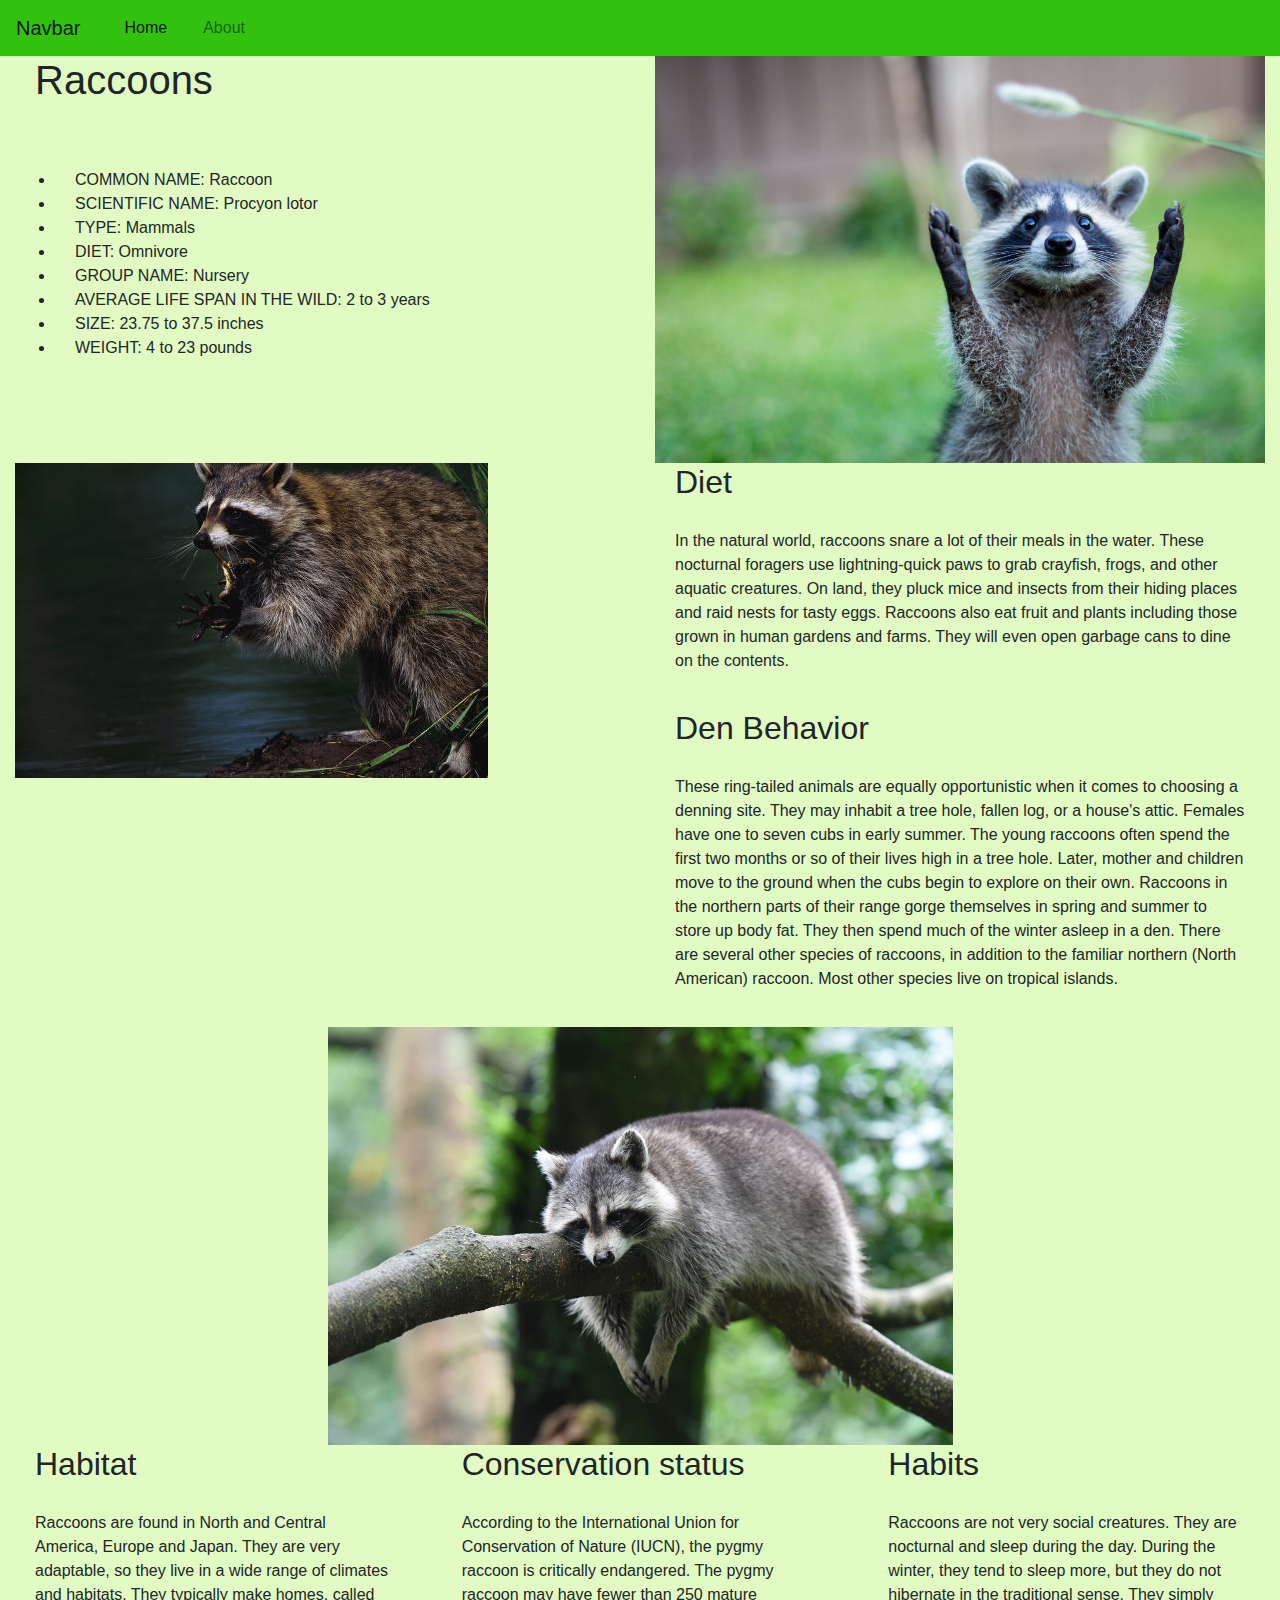
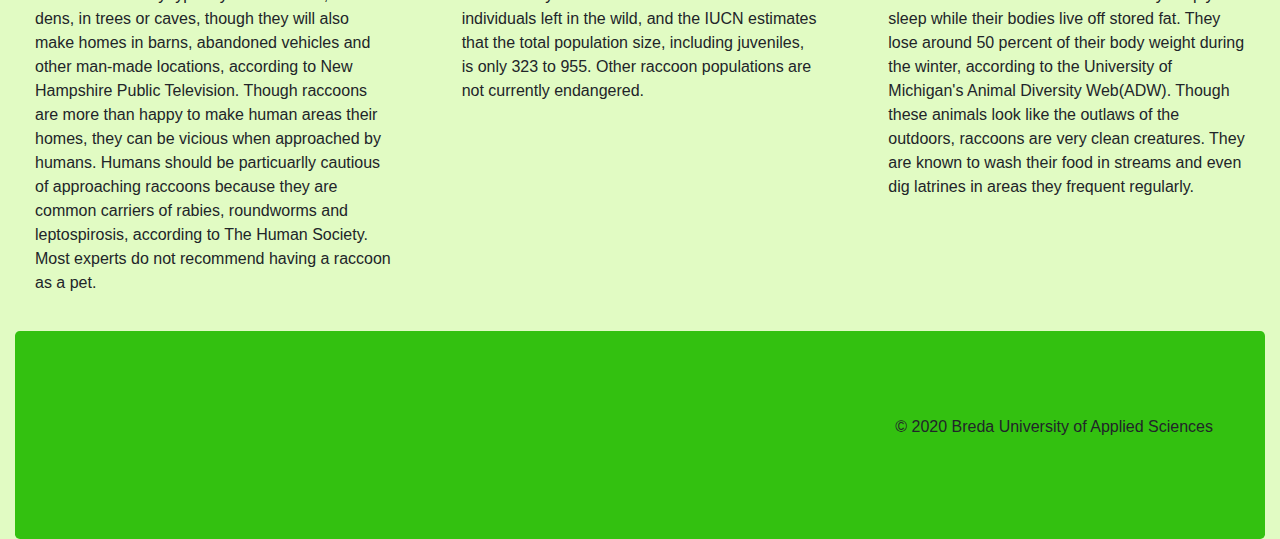
<file: index.html>
<!doctype html>
<html>
<head>
<meta charset="utf-8">
<meta name="viewport" content="width=device-width, initial-scale=1, shrink-to-fit=no">
<link rel="stylesheet" href="css/bootstrap.min.css" crossorigin="anonymous">	
<title>Home</title>
<link href="css/stylesheet.css" rel="stylesheet" type="text/css">	
</head>

<body>
	<!-- Navbar start -->			
			<nav class="navbar navbar-expand-lg navbar-light" style="background-color: #33C110;">
  <a class="navbar-brand" href="index.html">Navbar</a>
  <button class="navbar-toggler" type="button" data-toggle="collapse" data-target="#navbarNav" aria-controls="navbarNav" aria-expanded="false" aria-label="Toggle navigation">
    <span class="navbar-toggler-icon"></span>
  </button>
  <div class="collapse navbar-collapse" id="navbarNav">
    <ul class="navbar-nav">
      <li class="nav-item active">
        <a class="nav-link" href="index.html">Home<span class="sr-only">(current)</span></a>
      </li>
      <li class="nav-item">
        <a class="nav-link" href="about.html">About</a>
      </li>
      
    </ul>
  </div>
</nav>
		<!-- Navbar end -->	
	<!-- Grid system start -->

	<div class="container-fluid" >
		<div class="row"> 
			<div class="col-sm-12 col-md-12 col-lg-12"> 
			
			</div> 
			<div class="col-sm-12 col-md-6 col-lg-6">	
			<h1>Raccoons</h1>
			<p>
				<ul>
  					<li>COMMON NAME: Raccoon</li>
  					<li>SCIENTIFIC NAME: Procyon lotor</li>
 					<li>TYPE: Mammals</li>
					<li>DIET: Omnivore</li>
					<li>GROUP NAME: Nursery</li>
					<li>AVERAGE LIFE SPAN IN THE WILD: 2 to 3 years</li>
					<li>SIZE: 23.75 to 37.5 inches</li>
					<li>WEIGHT: 4 to 23 pounds</li>
				</ul>
			</p>
			</div>
			<div class="col-sm-12 col-md-6 col-lg-6"> <img class="images img-fluid" src="images/raccoon1.jpg" alt="Raccoon">  </div>
		<div class="col-sm-12 col-md-6 col-lg-6"> <img class="images img-fluid" src="images/raccoon_eating.jpg" alt="Raccoon">  </div>
		<div class="col-sm-12 col-md-6 col-lg-6"> 
	  <h2> Diet</h2>
			<p>In the natural world, raccoons snare a lot of their meals in the water. These nocturnal foragers use lightning-quick paws to grab crayfish, frogs, and other aquatic creatures. On land, they pluck mice and insects from their hiding places and raid nests for tasty eggs.
			Raccoons also eat fruit and plants including those grown in human gardens and farms. They will even open garbage cans to dine on the contents.</p>
			<h2> Den Behavior</h2>
			<p> These ring-tailed animals are equally opportunistic when it comes to choosing a denning site. They may inhabit a tree hole, fallen log, or a house's attic. Females have one to seven cubs in early summer. The young raccoons often spend the first two months or so of their lives high in a tree hole. Later, mother and children move to the ground when the cubs begin to explore on their own.

			Raccoons in the northern parts of their range gorge themselves in spring and summer to store up body fat. They then spend much of the winter asleep in a den. There are several other species of raccoons, in addition to the familiar northern (North American) raccoon. Most other species live on tropical islands.</p>
			</div>
			<div class="col-sm-12 col-md-12 col-lg-12"> <img  src="images/raccoon2.jpg" class="center" alt="Raccoon"> </div>
			<div class="col-sm-12 col-md-12 col-lg-4">
			<h2>Habitat</h2>
			<p>Raccoons are found in North and Central America, Europe and Japan. They are very adaptable, so they live in a wide range of climates and habitats. They typically make homes, called dens, in trees or caves, though they will also make homes in barns, abandoned vehicles and other man-made locations, according to New Hampshire Public Television.
			Though raccoons are more than happy to make human areas their homes, they can be vicious when approached by humans. Humans should be particuarlly cautious of approaching raccoons because they are common carriers of rabies, roundworms and leptospirosis, according to The Human Society. Most experts do not recommend having a raccoon as a pet. </p></div>
			<div class="col-sm-12 col-md-6 col-lg-4">
			<h2>Conservation status</h2>
			<p> According to the International Union for Conservation of Nature (IUCN), the pygmy raccoon is critically endangered. The pygmy raccoon may have fewer than 250 mature individuals left in the wild, and the IUCN estimates that the total population size, including juveniles, is only 323 to 955. Other raccoon populations are not currently endangered. </p>
			</div>
	
			<div class="col-sm-12 col-md-6 col-lg-4">
			<h2>Habits</h2>
			<p>Raccoons are not very social creatures. They are nocturnal and sleep during the day. During the winter, they tend to sleep more, but they do not hibernate in the traditional sense. They simply sleep while their bodies live off stored fat. They lose around 50 percent of their body weight during the winter, according to the University of Michigan's Animal Diversity Web(ADW). 
			Though these animals look like the outlaws of the outdoors, raccoons are very clean creatures. They are known to wash their food in streams and even dig latrines in areas they frequent regularly. </p></div>
			<div class="col-sm-12 col-md-12 col-lg-12">
				<!-- footer start -->	
				<footer class="jumbotron mb-0 text-right" style="background-color: #33C110;" >
	  <p>&copy; 2020 Breda University of Applied Sciences</p>
	 </footer>
				<!-- footer end -->	
				
			</div>
		</div> 
	</div>	
	<!-- Grid system end -->
		<script src="js/jquery-3.4.1.slim.min.js" ></script>
    <script src="js/bootstrap.bundle.min.js" ></script>
</body>
		
</html>
</file>
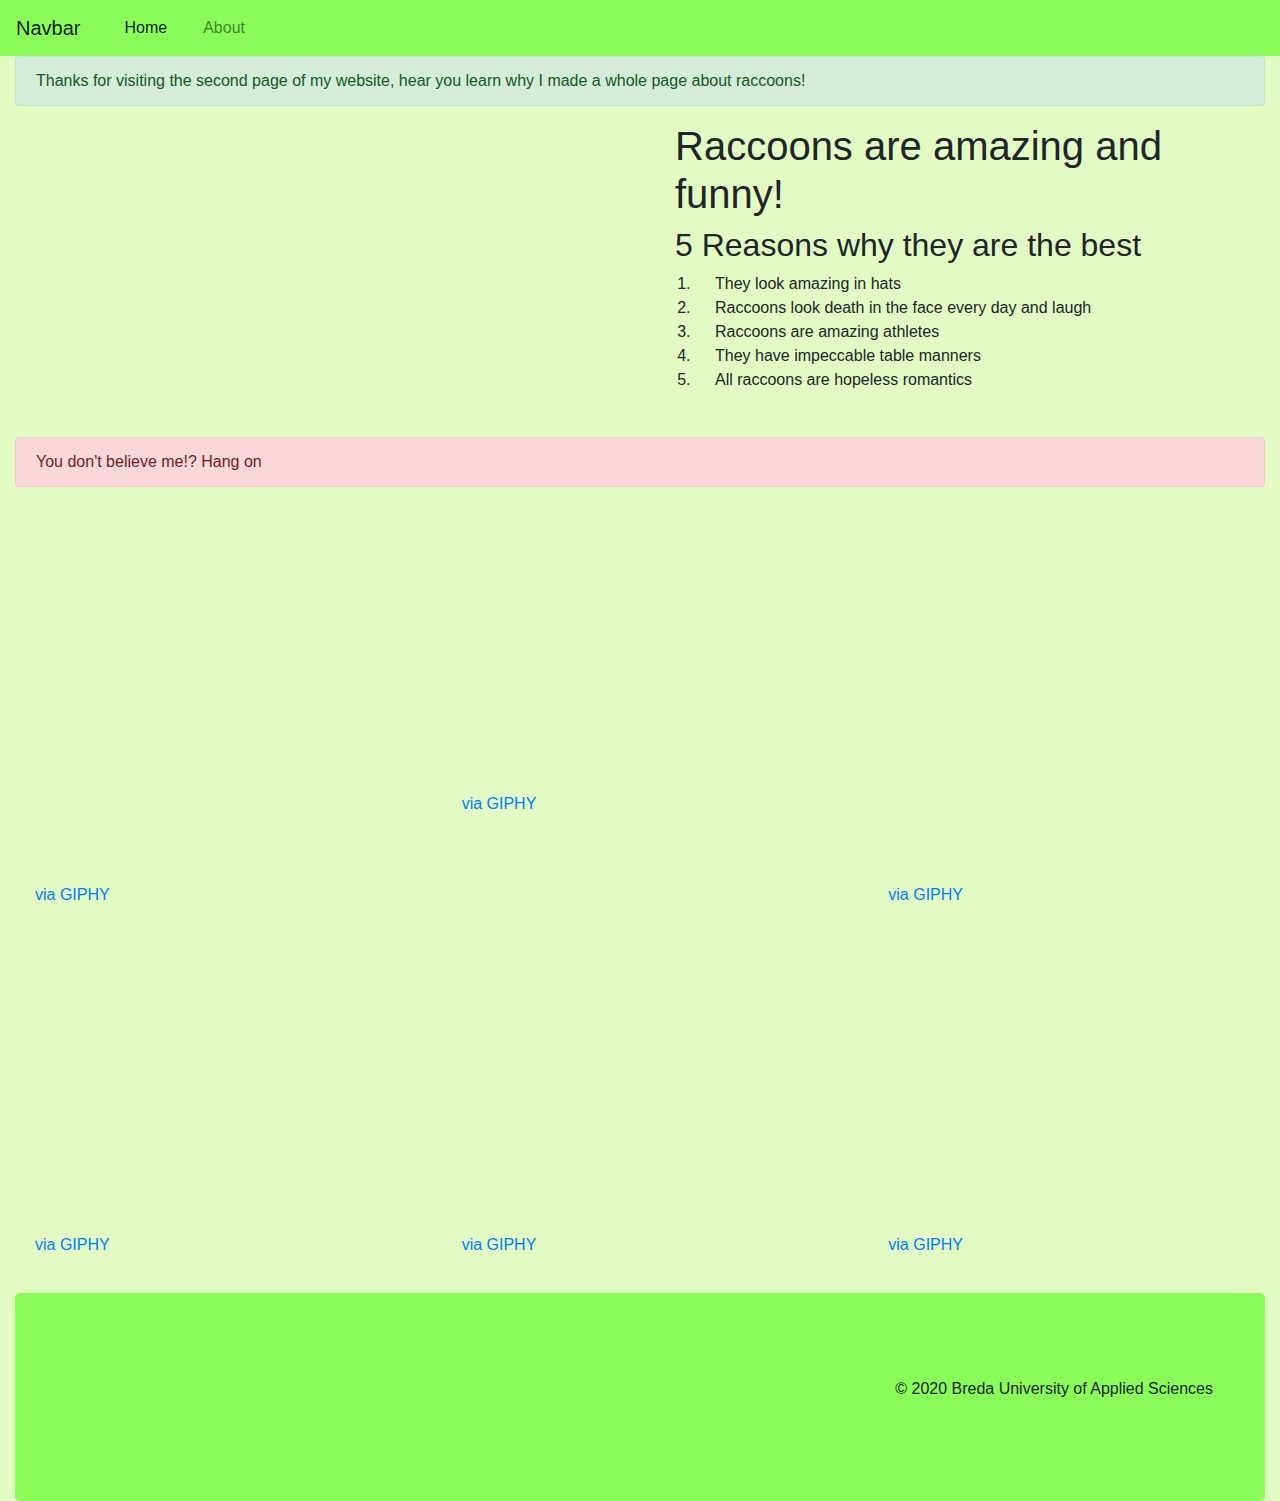
<file: about.html>
<!doctype html>
<html>
<head>
<meta charset="utf-8">
<meta name="viewport" content="width=device-width, initial-scale=1, shrink-to-fit=no">
<link rel="stylesheet" href="css/bootstrap.min.css" crossorigin="anonymous">
<link href="css/stylesheet.css" rel="stylesheet" type="text/css">
<title>About</title>
</head>

	
<body>
	
	<!-- Navbar start -->			
<nav class="navbar navbar-expand-lg navbar-light" style="background-color:#89FC5A;">
  <a class="navbar-brand" href="index.html">Navbar</a>
  <button class="navbar-toggler" type="button" data-toggle="collapse" data-target="#navbarNav" aria-controls="navbarNav" aria-expanded="false" aria-label="Toggle navigation">
    <span class="navbar-toggler-icon"></span>
  </button>
  <div class="collapse navbar-collapse" id="navbarNav">
    <ul class="navbar-nav">
      <li class="nav-item active">
        <a class="nav-link" href="index.html">Home<span class="sr-only">(current)</span></a>
      </li>
      <li class="nav-item">
        <a class="nav-link" href="about.html">About</a>
      </li>  
    </ul>
  </div>
</nav>
		<!-- Navbar end -->	
	<!-- Grid system start -->
	<div class="container-fluid" >
		<div class="row"> 
			<div class="col-sm-12 col-md-12 col-lg-12"> 
		
			</div> 
			<div class="col-sm-12 col-md-12 col-lg-12">	
		<!-- Simple alert start -->	
			<div class="alert alert-success" role="alert">
  Thanks for visiting the second page of my website, hear you learn why I made a whole page about raccoons! 
			</div>	
		<!-- Simple alert end -->
			</div>
			<div class="col-sm-12 col-md-6 col-lg-6"> 
				
				<iframe class= "embed-responsive" width="560" height="315" src="https://www.youtube.com/embed/h3o5pkOSgwc" frameborder="0" allow="accelerometer; autoplay; encrypted-media; gyroscope; picture-in-picture" allowfullscreen></iframe> 
			</div>
			<div class="col-sm-12 col-md-6 col-lg-6"> 
			<h1> Raccoons are amazing and funny!</h1>
			<h2> 5 Reasons why they are the best </h2>
				<ol>
  					<li>They look amazing in hats </li>
  					<li>Raccoons look death in the face every day and laugh </li>
 					<li>Raccoons are amazing athletes</li>
					<li>They have impeccable table manners</li>
					<li>All raccoons are hopeless romantics</li>	
				</ol>
			</div>
			<div class="col-sm-12 col-md-12 col-lg-12">
			<div class="alert alert-danger" role="alert">
 				You don't believe me!? Hang on
			</div>	
			</div>
			<div class="col-sm-12 col-md-6 col-lg-4">
			<iframe class="embed-responsive giphy-embed" src="https://giphy.com/embed/n1RwxhclR8XFS" width="480" height="360" frameBorder="0"  allowFullScreen></iframe><p><a href="https://giphy.com/gifs/trump-sea-ignore-n1RwxhclR8XFS">via GIPHY</a></p>
			</div>
			
			<div class="col-sm-12 col-md-6 col-lg-4">
			<iframe class="embed-responsive giphy-embed"  src="https://giphy.com/embed/pYvbOXdRNRYeA" width="480" height="269" frameBorder="0" allowFullScreen></iframe><p><a href="https://giphy.com/gifs/not-mama-raccoon-pYvbOXdRNRYeA">via GIPHY</a></p>
			</div>
			<div class="col-sm-12 col-md-6 col-lg-4">
			<iframe class="embed-responsive giphy-embed"  src="https://giphy.com/embed/B8jsA9l2Jr5mw" width="480" height="360" frameBorder="0"  allowFullScreen></iframe><p><a href="https://giphy.com/gifs/raccoon-B8jsA9l2Jr5mw">via GIPHY</a></p>
			</div>
			<div class="col-sm-12 col-md-6 col-lg-4">
			<iframe class="embed-responsive giphy-embed" src="https://giphy.com/embed/4XodyqzlYFby0" width="480" height="270" frameBorder="0" allowFullScreen></iframe><p><a href="https://giphy.com/gifs/agentm-agent-m-4XodyqzlYFby0">via GIPHY</a></p>	
			</div>
			<div class="col-sm-12 col-md-6 col-lg-4">
				<iframe class="embed-responsive giphy-embed" src="https://giphy.com/embed/ofHpfBbgXhEVG" width="480" height="270" frameBorder="0"  allowFullScreen></iframe><p><a href="https://giphy.com/gifs/raccoon-stealing-ofHpfBbgXhEVG">via GIPHY</a></p>
			</div>
			<div class="col-sm-12 col-md-6 col-lg-4">
				<iframe class="embed-responsive giphy-embed" src="https://giphy.com/embed/HMpKxyK52OxBm" width="480" height="270" frameBorder="0" embeallowFullScreen></iframe><p><a href="https://giphy.com/gifs/dog-kiss-raccoon-HMpKxyK52OxBm">via GIPHY</a></p>
			</div>
			<div class="col-sm-12 col-md-12 col-lg-12">
			<!-- footer start -->	
				<footer class="jumbotron mb-0 text-right" style="background-color:#89FC5A ;" >
	  <p>&copy; 2020 Breda University of Applied Sciences</p>
	 </footer>
				<!-- footer end -->	
			</div>
		</div> 
	</div>	
	<!-- Grid system end -->
		<script src="js/jquery-3.4.1.slim.min.js" ></script>
    <script src="js/bootstrap.bundle.min.js" ></script>
</body>
	
</html>
</file>
<file: css/stylesheet.css>
@charset "utf-8";

* {
  padding: 0;
  margin: 0;
}


body
{background:#E1FBC3;
	
}

.images{
	height: 450px,
	
}

.center {
  display: block;
  margin-left: auto;
  margin-right: auto;
  width: 50%;
}

}

footer {
	height: 40px;
	 
	background:#B2C7A7;
}

p {
	padding: 20px;
}

li{
	padding-left: 20px;
}

ul
{
	padding-left: 40px;
}

h1 {
	padding-left: 20px;
}

h2 {
	padding-left: 20px;
}


ol
{
	padding-left: 40px;
}
</file>
